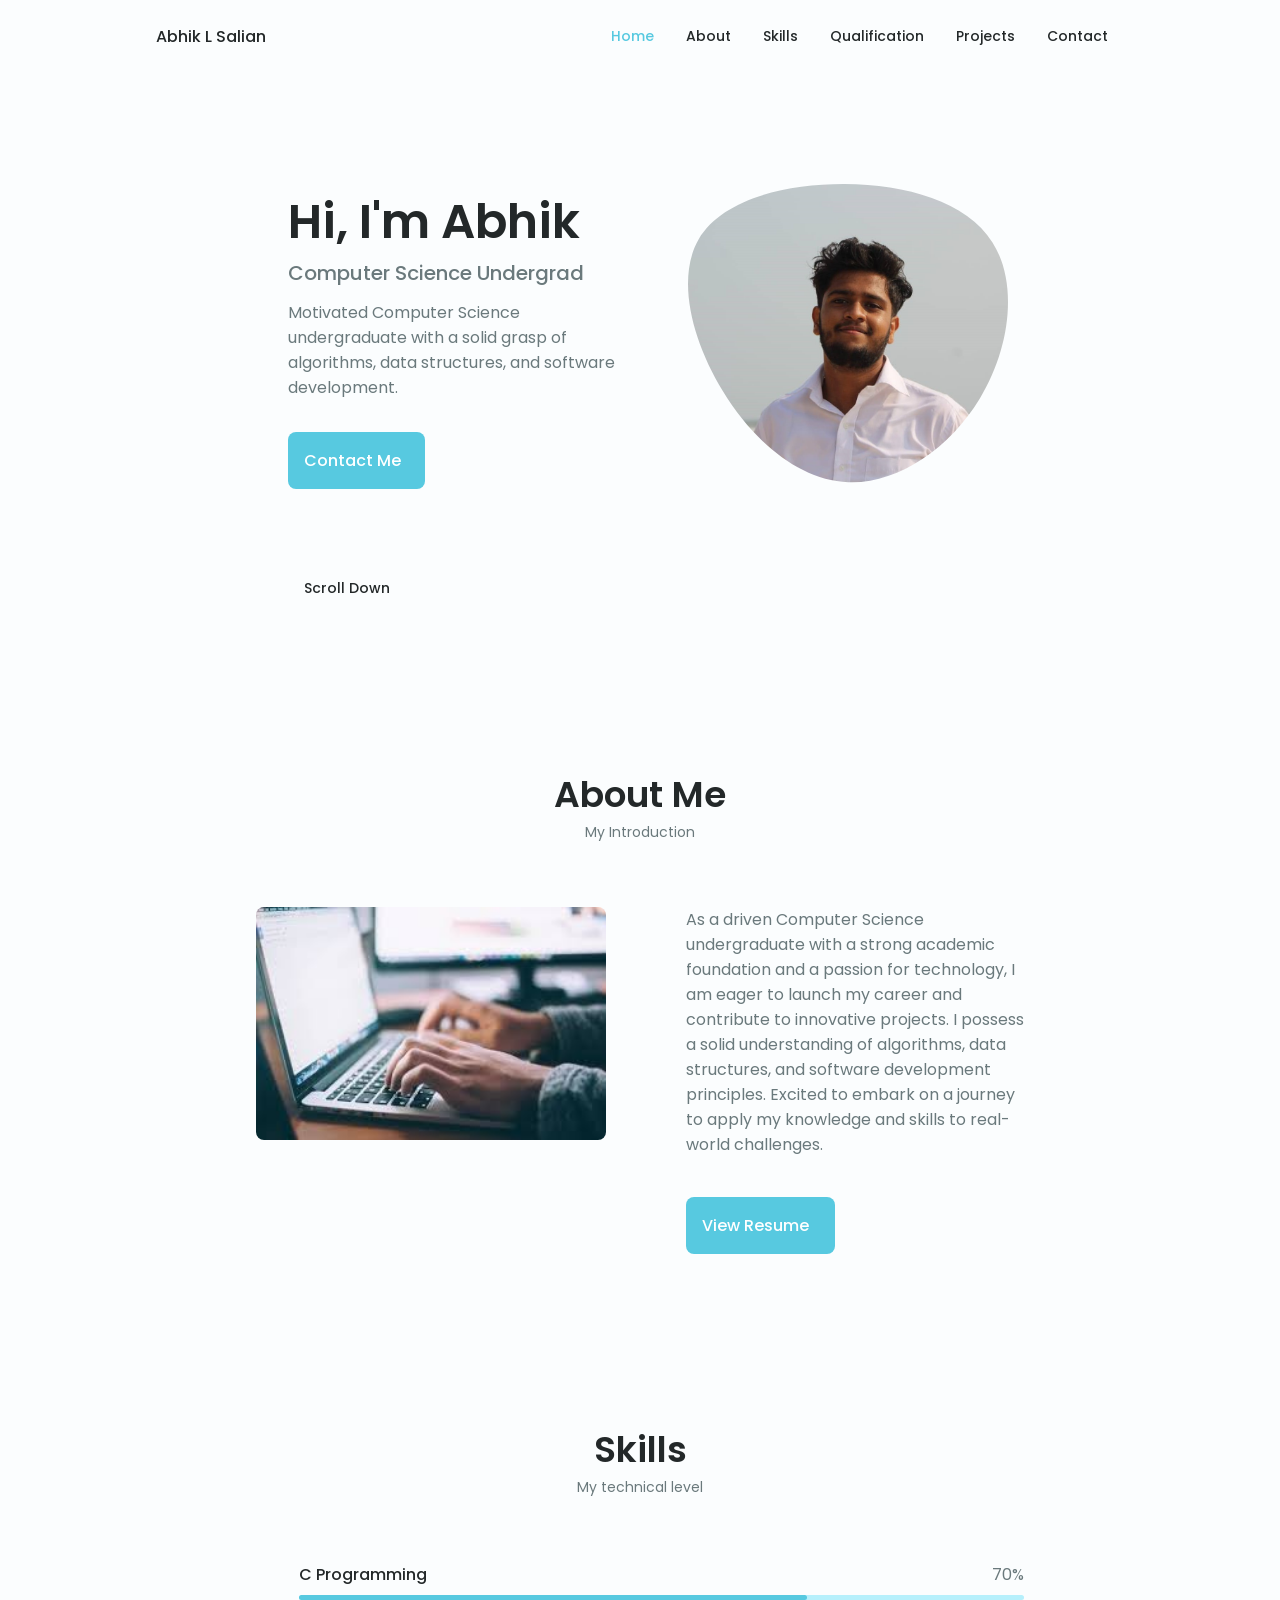
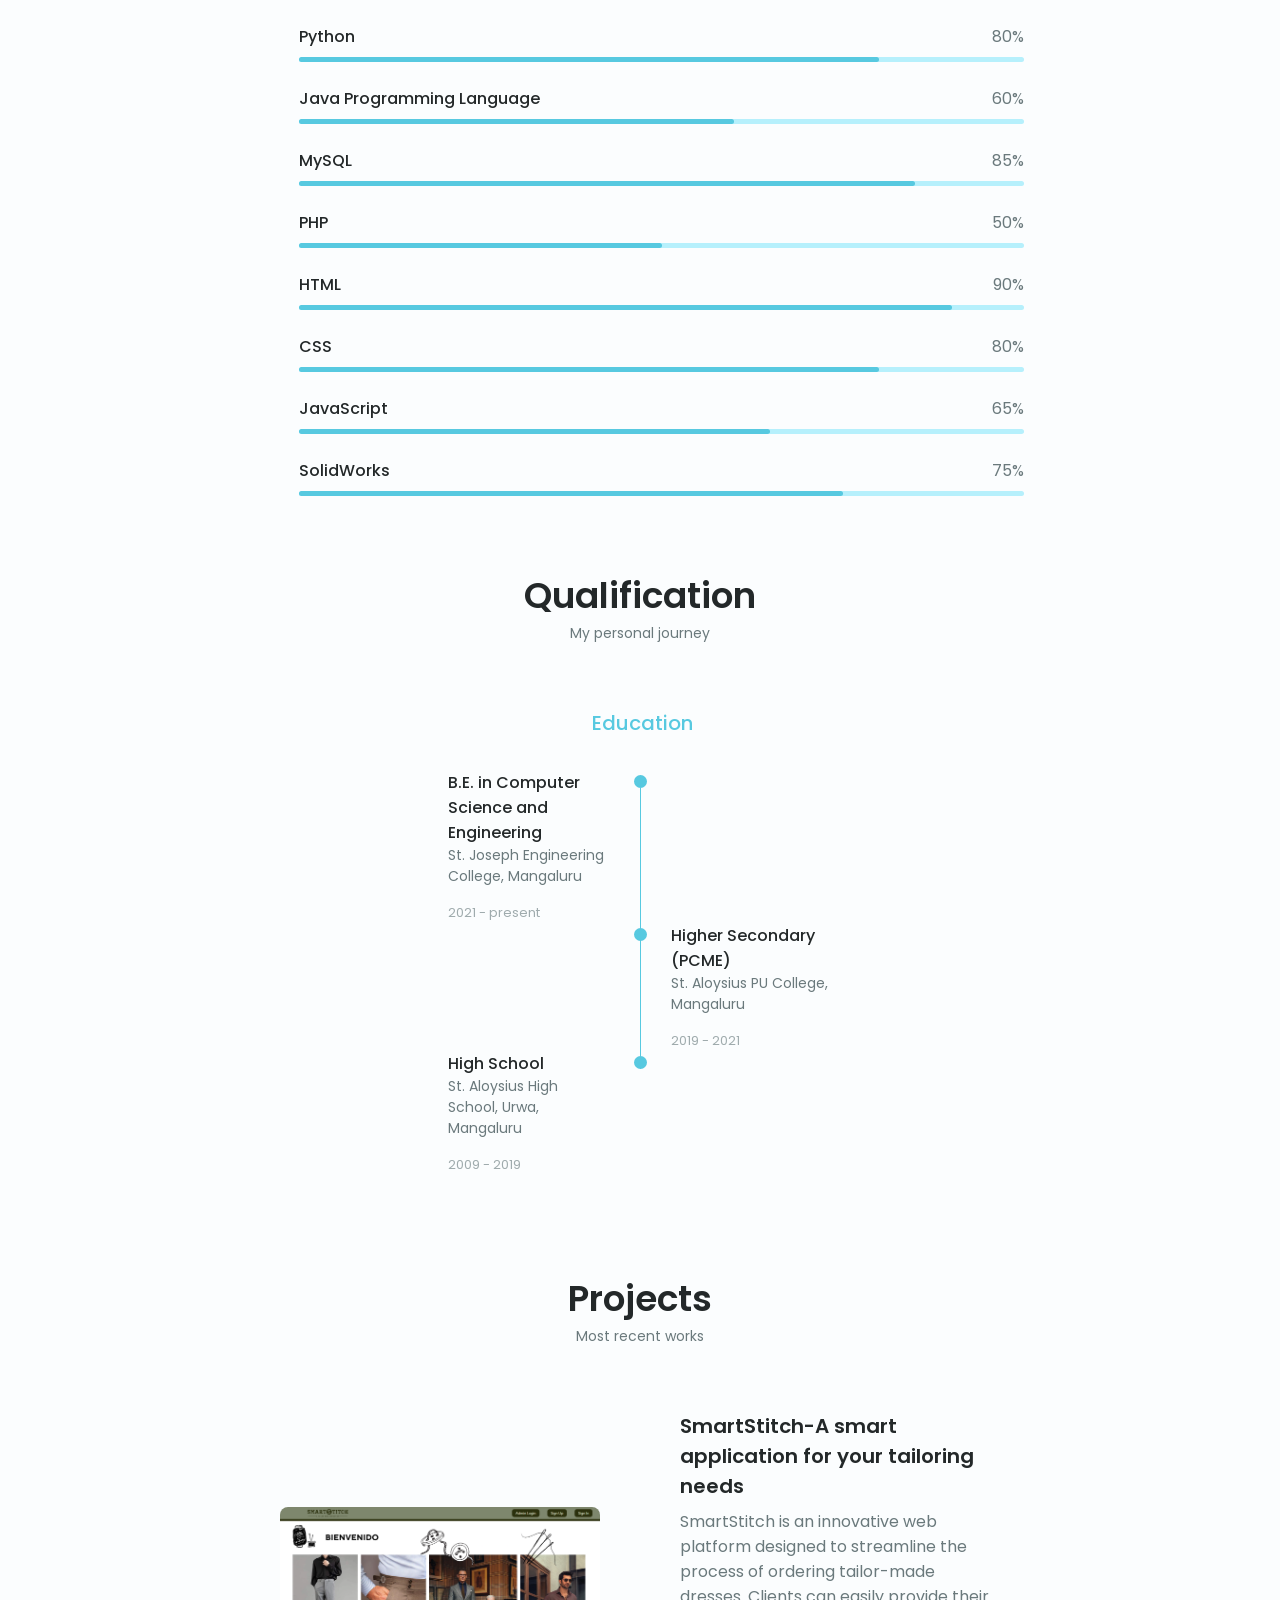
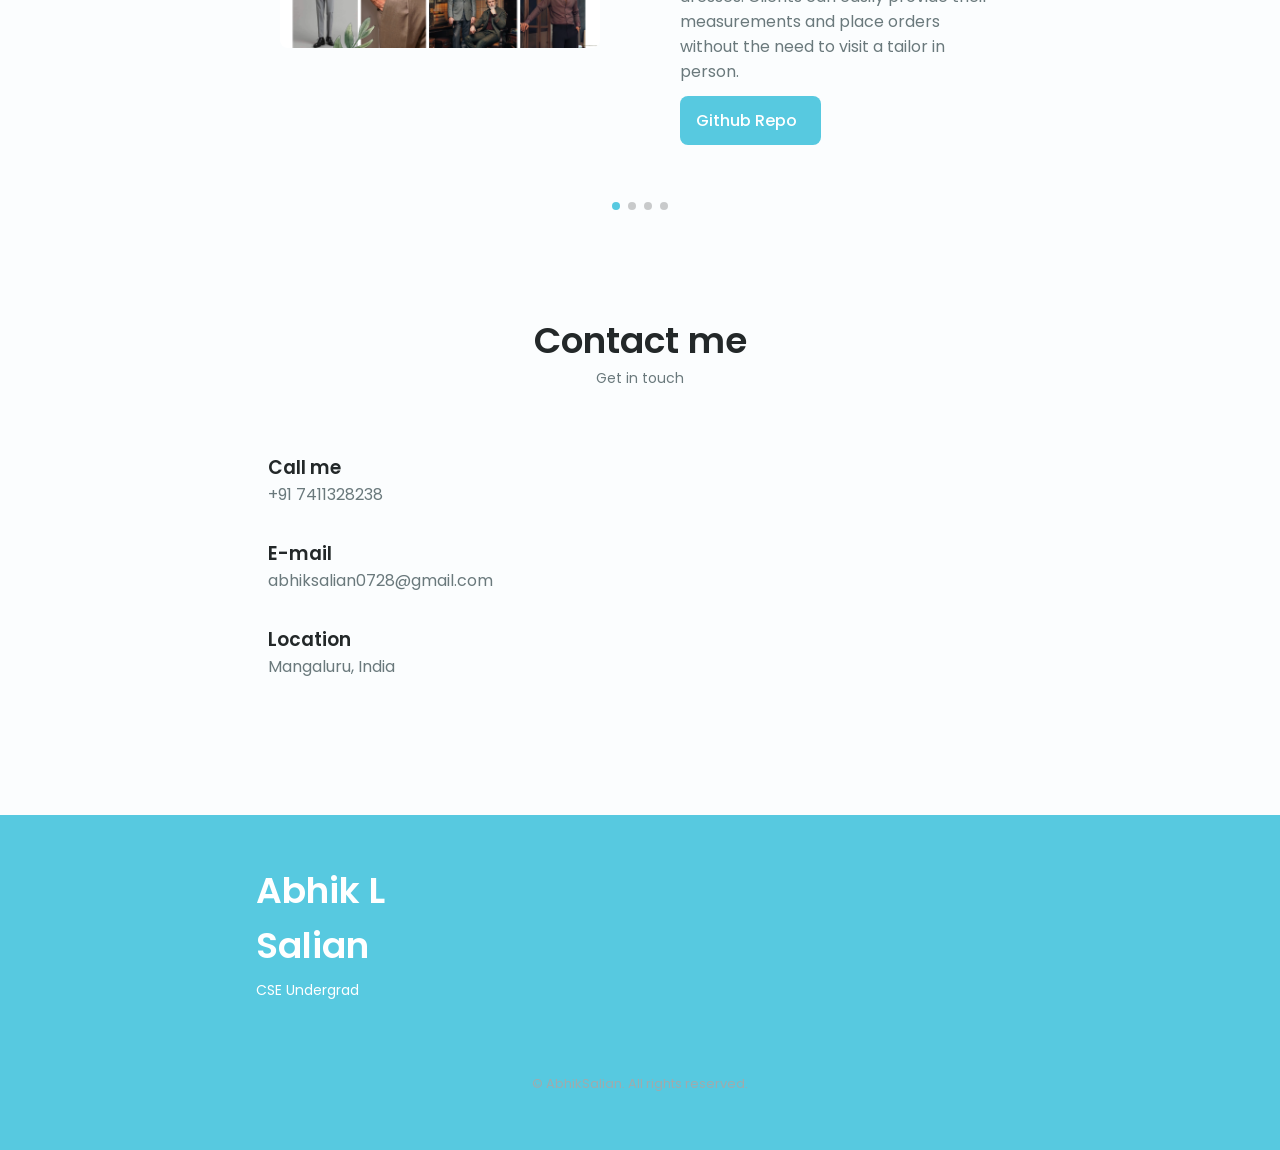
<file: index.html>
<!DOCTYPE html>
<html lang="en">

<head>
    <meta charset="UTF-8">
    <meta name="viewport" content="width=device-width, initial-scale=1.0">

    <!--==================== UNICONS ====================-->
    <link rel="stylesheet" href="https://unicons.iconscout.com/release/v4.0.0/css/line.css">

    <!--==================== SWIPER CSS ====================-->
    <link rel="stylesheet" href="./packages/css/swiper-bundle.min.css">

    <!--==================== CSS ====================-->
    <link rel="stylesheet" href="./packages/css/styles.css">

    <title>Abhik L Salian</title>
</head>

<body>
    <!--==================== HEADER ====================-->
    <header class="header" id="header">
        <nav class="nav container">
            <a href="#" class="nav__logo">Abhik L Salian</a>
            <div class="nav__menu" id="nav-menu">
                <ul class="nav__list grid">
                    <li class="nav__item">
                        <a href="#home" class="nav__link">
                            <i class="uil uil-estate nav__icon"></i>Home
                        </a>
                    </li>
                    <li class="nav__item">
                        <a href="#about" class="nav__link">
                            <i class="uil uil-user nav__icon"></i>About
                        </a>
                    </li>
                    <li class="nav__item">
                        <a href="#skills" class="nav__link">
                            <i class="uil uil-file-alt nav__icon"></i>Skills
                        </a>
                    </li>
                    <li class="nav__item">
                        <a href="#qualification" class="nav__link">
                            <i class="uil uil-briefcase-alt nav__icon"></i>Qualification
                        </a>
                    </li>
                    <li class="nav__item">
                        <a href="#portfolio" class="nav__link">
                            <i class="uil uil-scenery nav__icon"></i>Projects
                        </a>
                    </li>
                    <li class="nav__item">
                        <a href="#contact" class="nav__link">
                            <i class="uil uil-message nav__icon"></i>Contact
                        </a>
                    </li>
                </ul>
                <i class="uil uil-times nav__close" id="nav-close"></i>
            </div>
            <div class="nav__btns">
                <!-- Theme change button -->

                <i class="uil uil-moon change-theme" id="theme-button"></i>

                <div class="nav__toggle" id="nav-toggle">
                    <i class="uil uil-apps"></i>
                </div>
            </div>
        </nav>
    </header>

    <!--==================== MAIN ====================-->
    <main class="main">
        <!--==================== HOME ====================-->
        <section class="home section" id="home">
            <div class="home__container container grid">
                <div class="home__content grid">
                    <div class="home__social">
                        <a href="https://www.linkedin.com/in/abhik-salian/" target="_blank" class="home__social-icon">
                            <i class="uil uil-linkedin-alt"></i>
                        </a>

                        <a href="https://www.github.com/AbhikSalian/" target="_blank" class="home__social-icon">
                            <i class="uil uil-github-alt"></i>
                        </a>

                        <a href="https://instagram.com/abhiksalian/" target="_blank" class="home__social-icon">
                            <i class="uil uil-instagram-alt"></i>
                        </a>
                    </div>

                    <div class="home__img">
                        <svg class="home__blob" viewBox="0 0 200 187" xmlns="http://www.w3.org/2000/svg"
                            xmlns:xlink="http://www.w3.org/1999/xlink">
                            <mask id="mask0" mask-type="alpha">
                                <path d="M190.312 36.4879C206.582 62.1187 201.309 102.826 182.328 134.186C163.346 165.547 
                                    130.807 187.559 100.226 186.353C69.6454 185.297 41.0228 161.023 21.7403 129.362C2.45775 
                                    97.8511 -7.48481 59.1033 6.67581 34.5279C20.9871 10.1032 59.7028 -0.149132 97.9666 
                                    0.00163737C136.23 0.303176 174.193 10.857 190.312 36.4879Z" />
                            </mask>
                            <g mask="url(#mask0)">
                                <path d="M190.312 36.4879C206.582 62.1187 201.309 102.826 182.328 134.186C163.346 
                                    165.547 130.807 187.559 100.226 186.353C69.6454 185.297 41.0228 161.023 21.7403 
                                    129.362C2.45775 97.8511 -7.48481 59.1033 6.67581 34.5279C20.9871 10.1032 59.7028 
                                    -0.149132 97.9666 0.00163737C136.23 0.303176 174.193 10.857 190.312 36.4879Z" />
                                <image class="home__blob-img" x="" xlink:href="images/IMG-20210409-WA0075.jpg" />
                            </g>
                        </svg>
                    </div>

                    <div class="home__data">
                        <h1 class="home__title">Hi, I'm Abhik</h1>
                        <h3 class="home__subtitle">Computer Science Undergrad</h3>
                        <p class="home__description">Motivated Computer Science undergraduate with a solid grasp of
                            algorithms, data structures, and software development.
                        </p>
                        <a href="#contact" class="button button--flex home__button">
                            Contact Me<i class="uil uil-message button__icon"></i>
                        </a>
                    </div>
                </div>

                <div class="home__scroll">
                    <a href="#about" class="home__scroll-button button--flex">
                        <i class="uil uil-mouse-alt home__scroll-mouse"></i>
                        <span class="home__scroll-name">Scroll Down</span>
                        <i class="uil uil-arrow-down home__scroll-arrow"></i>
                    </a>
                </div>
            </div>
        </section>

        <!--==================== ABOUT ====================-->
        <section class="about section" id="about">
            <h2 class="section__title">About Me</h2>
            <span class="section__subtitle">My Introduction</span>

            <div class="about__container container grid">
                <img src="images/images (1).jpg" alt="" class="about__img">
                <div class="about__data">
                    <p class="about__description">
                        As a driven Computer Science undergraduate with a strong academic foundation and a passion for
                        technology, I am eager to launch my career and contribute to innovative projects. I possess a
                        solid understanding of algorithms, data structures, and software development principles. Excited
                        to embark on a journey to apply my knowledge and skills to real-world challenges.
                    </p>
                    <!-- <div class="about__info">
                            <div>
                                <span class="about__info-title">03+</span>
                                <span class="about__info-name">Years <br> experience</span>
                            </div>
                            <div>
                                <span class="about__info-title">05+</span>
                                <span class="about__info-name">Completed <br> certifications</span>
                            </div>
                            <div>
                                <span class="about__info-title">02+</span>
                                <span class="about__info-name">companies<br>worked</span>
                            </div>
                        </div> -->

                    <div class="about__buttons">
                        <a href="resume/Abhik_Salian_Resume.pdf" target="_blank" class="button button--flex">
                            View Resume<i class="uil uil-external-link-alt" style="padding-left: 10px;"></i>
                        </a>
                    </div>
                </div>
            </div>
        </section>

        <!--==================== SKILLS ====================-->
        <section class="skills section" id="skills">
            <h2 class="section__title">Skills</h2>
            <span class="section__subtitle">My technical level</span>

            <div class="skills__container container grid">
                <div>
                    <div class="skills__list grid">
                        <div class="skills__data">
                            <div class="skills__titles">
                                <h3 class="skills__name">C Programming</h3>
                                <span class="skills__number">70%</span>
                            </div>
                            <div class="skills__bar">
                                <span class="skills__percentage skills__c"></span>
                            </div>
                        </div>
                        <div class="skills__data">
                            <div class="skills__titles">
                                <h3 class="skills__name">Python</h3>
                                <span class="skills__number">80%</span>
                            </div>
                            <div class="skills__bar">
                                <span class="skills__percentage skills__python"></span>
                            </div>
                        </div>
                        <div class="skills__data">
                            <div class="skills__titles">
                                <h3 class="skills__name">Java Programming Language</h3>
                                <span class="skills__number">60%</span>
                            </div>
                            <div class="skills__bar">
                                <span class="skills__percentage skills__java"></span>
                            </div>
                        </div>
                        <div class="skills__data">
                            <div class="skills__titles">
                                <h3 class="skills__name">MySQL</h3>
                                <span class="skills__number">85%</span>
                            </div>
                            <div class="skills__bar">
                                <span class="skills__percentage skills__sql"></span>
                            </div>
                        </div>
                        <div class="skills__data">
                            <div class="skills__titles">
                                <h3 class="skills__name">PHP</h3>
                                <span class="skills__number">50%</span>
                            </div>
                            <div class="skills__bar">
                                <span class="skills__percentage skills__php"></span>
                            </div>
                        </div>
                        <div class="skills__data">
                            <div class="skills__titles">
                                <h3 class="skills__name">HTML</h3>
                                <span class="skills__number">90%</span>
                            </div>
                            <div class="skills__bar">
                                <span class="skills__percentage skills__html"></span>
                            </div>
                        </div>
                        <div class="skills__data">
                            <div class="skills__titles">
                                <h3 class="skills__name">CSS</h3>
                                <span class="skills__number">80%</span>
                            </div>
                            <div class="skills__bar">
                                <span class="skills__percentage skills__css"></span>
                            </div>
                        </div>
                        <div class="skills__data">
                            <div class="skills__titles">
                                <h3 class="skills__name">JavaScript</h3>
                                <span class="skills__number">65%</span>
                            </div>
                            <div class="skills__bar">
                                <span class="skills__percentage skills__javascript"></span>
                            </div>
                        </div>
                        <div class="skills__data">
                            <div class="skills__titles">
                                <h3 class="skills__name">SolidWorks</h3>
                                <span class="skills__number">75%</span>
                            </div>
                            <div class="skills__bar">
                                <span class="skills__percentage skills__solidworks"></span>
                            </div>
                        </div>
                    </div>
                </div>
            </div>
        </section>

        <!--==================== QUALIFICATION ====================-->
        <section class="qualification__section" id="qualification">
            <h2 class="section__title">Qualification</h2>
            <span class="section__subtitle">My personal journey</span>

            <div class="qualification__container container">
                <div class="qualification__tabs">
                    <div class="qualification__button button--flex qualification__active" data-target='#education'>
                        <i class="uil uil-graduation-cap qualification__icon"></i>
                        Education
                    </div>
                    <!-- 
                    <div class="qualification__button button--flex" data-target="#work">
                        <i class="uil uil-briefcase-alt qualification__icon"></i>
                        Work
                    </div> -->
                </div>

                <div class="qualification__sections">
                    <!--==================== QUALIFICATION CONTENT 1 ====================-->
                    <div class="qualification__content qualification__active" data-content id="education">
                        <!--==================== QUALIFICATION 1 ====================-->
                        <div class="qualification__data">
                            <div>
                                <h3 class="qualification__title">B.E. in Computer Science and Engineering</h3>
                                <span class="qualification__subtitle">St. Joseph Engineering College, Mangaluru</span>
                                <div class="qualification__calendar">
                                    <i class="uil uil-calendar-alt"></i>
                                    2021 - present
                                </div>
                            </div>

                            <div>
                                <span class="qualification__rounder"></span>
                                <span class="qualification__line"></span>
                            </div>
                        </div>

                        <!--==================== QUALIFICATION 2 ====================-->
                        <div class="qualification__data">
                            <div></div>
                            <div>
                                <span class="qualification__rounder"></span>
                                <span class="qualification__line"></span>
                            </div>

                            <div>
                                <h3 class="qualification__title">Higher Secondary (PCME)</h3>
                                <span class="qualification__subtitle">St. Aloysius PU College, Mangaluru</span>
                                <div class="qualification__calendar">
                                    <i class="uil uil-calendar-alt"></i>
                                    2019 - 2021
                                </div>
                            </div>
                        </div>

                        <!--==================== QUALIFICATION 3 ====================-->
                        <div class="qualification__data">
                            <div>
                                <h3 class="qualification__title">High School</h3>
                                <span class="qualification__subtitle">St. Aloysius High School, Urwa, Mangaluru</span>
                                <div class="qualification__calendar">
                                    <i class="uil uil-calendar-alt"></i>
                                    2009 - 2019
                                </div>
                            </div>

                            <div>
                                <span class="qualification__rounder"></span>
                                <!-- <span class="qualification__line"></span> -->
                            </div>
                        </div>

                        <!-- ==================== QUALIFICATION 4 ====================  -->
                        <!-- <div class="qualification__data">
                <div></div>
                <div>
                    <span class="qualification__rounder"></span>
                </div>

                <div>
                    <h3 class="qualification__title">Data Analyst Professional Certification</h3>
                    <span class="qualification__subtitle">Google | Coursera - Online</span>
                    <div class="qualification__calendar">
                       <i class="uil uil-calendar-alt"></i>
                       2021
                    </div>
                </div>

                
            </div>
            </div> -->

                        <!--==================== QUALIFICATION CONTENT 2 ====================-->
                        <div class="qualification__content" data-content id="work">
                            <!--==================== QUALIFICATION 1 ====================-->
                            <div class="qualification__data">
                                <div>
                                    <h3 class="qualification__title">Trainee Banking Assistant</h3>
                                    <span class="qualification__subtitle">DFCC Head Office - Colombo</span>
                                    <div class="qualification__calendar">
                                        <i class="uil uil-calendar-alt"></i>
                                        2017 - 2019
                                    </div>
                                </div>

                                <div>
                                    <span class="qualification__rounder"></span>
                                    <span class="qualification__line"></span>
                                </div>
                            </div>

                            <!--==================== QUALIFICATION 2 ====================-->
                            <div class="qualification__data">
                                <div></div>
                                <div>
                                    <span class="qualification__rounder"></span>
                                    <span class="qualification__line"></span>
                                </div>

                                <div>
                                    <h3 class="qualification__title">Banking Assistant</h3>
                                    <span class="qualification__subtitle">DFCC Head Office - Colombo</span>
                                    <div class="qualification__calendar">
                                        <i class="uil uil-calendar-alt"></i>
                                        2019 - 2020
                                    </div>
                                </div>
                            </div>

                            <!--==================== QUALIFICATION 3 ====================-->
                            <div class="qualification__data">
                                <div>
                                    <h3 class="qualification__title">Data Analyst - Digital banking</h3>
                                    <span class="qualification__subtitle">DFCC Head Office - Colombo</span>
                                    <div class="qualification__calendar">
                                        <i class="uil uil-calendar-alt"></i>
                                        2020 - Present
                                    </div>
                                </div>

                                <div>
                                    <span class="qualification__rounder"></span>
                                    <!-- <span class="qualification__line"></span> -->
                                </div>
                            </div>

                        </div>

                    </div>
                </div>
        </section>

        <!--==================== SERVICES ====================-->
        <!-- <section class="services section" id="services">
            <h2 class="section__title">Services</h2>
            <span class="section__subtitle">What I offer</span>

            <div class="services__container container grid"> -->
        <!--==================== SERVICES 1 ====================-->
        <!-- <div class="services__content">
            <div>
                <i class="uil uil-analytics skills__icon"></i>
                <h3 class="services__title">Data Analyst<br></h3>
            </div>
            <span class="button button--flex button--small button--link services__button">
                View more
                <i class="uil uil-arrow-right button__icon"></i>
            </span>

            <div class="services__modal">
                <div class="services__modal-content">
                    <h4 class="services__modal-title">Data Analyst <br></h4>
                    <i class="uil uil-times services__modal-close"></i>

                    <ul class="services__modal-services grid">
                        <li class="services__modal-service">
                            <i class="uil uil-check-circle services__modal-icon"></i>
                            <p>I analize data systems.</p>
                        </li>

                        <li class="services__modal-service">
                            <i class="uil uil-check-circle services__modal-icon"></i>
                            <p>Automating information retrieval.</p>
                        </li>

                        <li class="services__modal-service">
                            <i class="uil uil-check-circle services__modal-icon"></i>
                            <p>Systematically applying statistical and logical techniques.</p>
                        </li>

                        <li class="services__modal-service">
                            <i class="uil uil-check-circle services__modal-icon"></i>
                            <p>Visualizing graphs, charts and preparing reports and dashboards.</p>
                        </li>
                    </ul>
                </div>
            </div>
        </div>   -->

        <!--==================== SERVICES 2 ====================-->
        <!-- <div class="services__content">
            <div>
                <i class="uil uil-money-bill skills__icon"></i>
                <h3 class="services__title">Banker<br> </h3>
            </div>
            <span class="button button--flex button--small button--link services__button">
                View more
                <i class="uil uil-arrow-right button__icon"></i>
            </span>

            <div class="services__modal">
                <div class="services__modal-content">
                    <h4 class="services__modal-title">Banker<br></h4>
                    <i class="uil uil-times services__modal-close"></i>

                    <ul class="services__modal-services grid">
                        <li class="services__modal-service">
                            <i class="uil uil-check-circle services__modal-icon"></i>
                            <p>Assiting both personal and commercial clients with financial questions and needs.</p>
                        </li>

                        <li class="services__modal-service">
                            <i class="uil uil-check-circle services__modal-icon"></i>
                            <p>Maintain customer acoounts and help resolve disputes.</p>
                        </li>

                        <li class="services__modal-service">
                            <i class="uil uil-check-circle services__modal-icon"></i>
                            <p>Refer customers to loan officers or other financial specialist.</p>
                        </li>

                        <li class="services__modal-service">
                            <i class="uil uil-check-circle services__modal-icon"></i>
                            <p>Systematically applying statistical and logical techniques.</p>
                        </li>
                    </ul>
                </div>
            </div>
        </div>   -->

        <!--==================== SERVICES 3 ====================-->
        <!-- <div class="services__content">
            <div>
                <i class="uil uil-arrow services__icon"></i>
                <h3 class="services__title">Web Developer<br></h3>
            </div>
            <span class="button button--flex button--small button--link services__button">
                View more
                <i class="uil uil-arrow-right button__icon"></i>
            </span>

            <div class="services__modal">
                <div class="services__modal-content">
                    <h4 class="services__modal-title">Web  Developer<br></h4>
                    <i class="uil uil-times services__modal-close"></i>

                    <ul class="services__modal-services grid">
                        <li class="services__modal-service">
                            <i class="uil uil-check-circle services__modal-icon"></i>
                            <p>I develop the user interface.</p>
                        </li>

                        <li class="services__modal-service">
                            <i class="uil uil-check-circle services__modal-icon"></i>
                            <p>Webpage development.</p>
                        </li>

                        <li class="services__modal-service">
                            <i class="uil uil-check-circle services__modal-icon"></i>
                            <p>I create Ux element interactions.</p>
                        </li>

                        <li class="services__modal-service">
                            <i class="uil uil-check-circle services__modal-icon"></i>
                            <p>Well trained in WordPress.</p>
                        </li>
                    </ul>
                </div>
            </div>
        </div> 
  
       
        </div>
        </section> -->
        <!--==================== PORTFOLIO ====================-->
        <section class="portfolio section" id="portfolio">

            <h2 class="section__title">Projects</h2>
            <span class="section__subtitle">Most recent works</span>

            <div class="portfolio__container container swiper-container">
                <div class="swiper-wrapper">
                    <!--==================== PORTFOLIO 1 ====================-->

                    <div class="portfolio__content grid swiper-slide">
                        <img src="images/Screenshot 2024-05-30 021909.png" alt="" class="portfolio__img">

                        <div class="portfolio_">
                            <h3 class="portfolio__title">SmartStitch-A smart application for your tailoring needs</h3>
                            <p class="portfolio__description">SmartStitch is an innovative web platform designed to
                                streamline
                                the process of ordering tailor-made dresses. Clients can easily provide their
                                measurements and
                                place orders without the need to visit a tailor in person.</p>
                            <a href="https://github.com/AbhikSalian/tailor-database" class="button button--flex button--small portfolio__button">
                                Github Repo
                                <i class="uil uil-arrow-right button__icon"></i>
                            </a>
                        </div>
                    </div>

                    <!--==================== PORTFOLIO 2 ====================-->

                    <div class="portfolio__content grid swiper-slide">
                        <img src="images/smart-parking.jpeg" alt="" class="portfolio__img">
                        <div class="portfolio_">
                            <h3 class="portfolio__title">WiFi based Intelligent Parking Space</h3>
                            <p class="portfolio__description">Implemented using ESP8266 WiFi Module and Blynk IoT, which
                                manages the empty parking slots in enclosed parking spaces by directing the incoming cars
                                 to those slots.</p>
                            <a href="https://github.com/AbhikSalian/smart-parking-system" class="button button--flex button--small portfolio__button">
                                Github Repo
                                <i class="uil uil-arrow-right button__icon"></i>
                            </a>
                        </div>
                    </div>

                    <!--==================== PORTFOLIO 3 ====================-->

                    <div class="portfolio__content grid swiper-slide">
                        <img src="images/0618RTM_GPS-system-schematic_NDS.jpg" alt="" class="portfolio__img">

                        <div class="portfolio_">
                            <h3 class="portfolio__title">Animal Tracking Device</h3>
                            <p class="portfolio__description">Developed using Arduino, GPS and SIM800L
                                 GSM module. Once attached to the
                                animal’s body, it sends real-time location of the animal to the owner’s phone at regular intervals.</p>
                            <a href="https://github.com/AbhikSalian/animal-tracking-system" class="button button--flex button--small portfolio__button">
                                Github Repo
                                <i class="uil uil-arrow-right button__icon"></i>
                            </a>
                        </div>
                    </div>

                    <!--==================== PORTFOLIO 4 ====================-->

                    <div class="portfolio__content grid swiper-slide">
                        <img src="images/Screenshot 2023-09-20 122241.png" alt="" class="portfolio__img">

                        <div class="portfolio_">
                            <h3 class="portfolio__title">Impact test on RC Aircraft using Ansys</h3>
                            <p class="portfolio__description">Wrote a paper on impact test on a radio-controlled 
                                aircraft during various landing scenarios simulated using Ansys software</p>
                            <a href="https://github.com/AbhikSalian/impact-test-on-rc-aircraft" class="button button--flex button--small portfolio__button">
                                Github Repo
                                <i class="uil uil-arrow-right button__icon"></i>
                            </a>
                        </div>
                    </div>
                </div>

                <!-- add arrows-->
                <div class="swiper-button-next">
                    <i class="uil uil-angle-right-b swiper-portfolio-icon"></i>
                </div>

                <div class="swiper-button-prev">
                    <i class="uil uil-angle-left-b swiper-portfolio-icon"></i>
                </div>

                <!-- Add Pagination -->
                <div class="swiper-pagination"></div>


            </div>

        </section>

        <!--==================== PROJECT IN MIND ====================-->
        <!-- <section class="project section">

            <div class="project__bg">
                <div class="project__container container grid">
                    <div class="project__data">
                        <h2 class="project__title">You have a new project?</h2>
                        <p class="project__description">Contact me now and get discounts on your Web development projects.</p>
                        <a href="#contact" class="button button--flex button--white">Contact me
                            <i class="uil uil-message project__icon button__icon"></i>
                        </a>
                       
                    </div> -->
        <!-- <img src="assets/img/project.png" alt="" class="project__img"> -->
        <!-- </div>
            </div> -->

        <!-- </section> -->

        <!--==================== TESTIMONIAL ====================-->
        <!-- <section class="testimonial section">

            <h2 class="section__title">Testimonials</h2>
            <span class="section__subtitle">My client saying</span>

            <div class="testimonial__container container swiper-container">
                <div class="swiper-wrapper"> -->
        <!--==================== TESTIMONIAL 1 ====================-->
        <!-- <div class="testimonial__content swiper-slide">
                        <div class="testimonial__data">
                            <div class="testimonial__header">
                                <img src="./packages/images/arun.PNG" alt="" class="testimonial__img">
                                
                                <div>
                                    <h3 class="testimonial__name">Arun Prashanth</h3>
                                    <span class="testimonial__client">Client</span>
                                </div>
                            </div>
                            <div>
                                <i class="uil uil-star testimonial__icon-star"></i>
                                <i class="uil uil-star testimonial__icon-star"></i>
                                <i class="uil uil-star testimonial__icon-star"></i>
                                <i class="uil uil-star testimonial__icon-star"></i>
                                <i class="uil uil-star testimonial__icon-star"></i>
                            </div>
                        </div>

                        <p class="testimonial__description">I get a good impression, I carry out my project with all the 
                            possible quality and attention and support 24 hours a day.
                        </p>
                    </div> -->
        <!--==================== TESTIMONIAL 2 ====================-->
        <!-- <div class="testimonial__content swiper-slide">
                        <div class="testimonial__data">
                            <div class="testimonial__header">
                                <img src="./packages/images/yuga.PNG" alt="" class="testimonial__img">
                                
                                <div>
                                    <h3 class="testimonial__name">Yugadarshan</h3>
                                    <span class="testimonial__client">Client</span>
                                </div>
                            </div>
                            <div>
                                <i class="uil uil-star testimonial__icon-star"></i>
                                <i class="uil uil-star testimonial__icon-star"></i>
                                <i class="uil uil-star testimonial__icon-star"></i>
                                <i class="uil uil-star testimonial__icon-star"></i>
                                <i class="uil uil-star testimonial__icon-star"></i>
                            </div>
                        </div>

                        <p class="testimonial__description">I get a good impression, I carry out my project with all the 
                            possible quality and attention and support 24 hours a day.
                        </p>
                    </div> -->
        <!--==================== TESTIMONIAL 3 ====================-->
        <!-- <div class="testimonial__content swiper-slide">
                        <div class="testimonial__data">
                            <div class="testimonial__header">
                                <img src="./packages/images/shenan.PNG" alt="" class="testimonial__img">
                                
                                <div>
                                    <h3 class="testimonial__name">Shenan Sachinthan</h3>
                                    <span class="testimonial__client">Client</span>
                                </div>
                            </div>
                            <div>
                                <i class="uil uil-star testimonial__icon-star"></i>
                                <i class="uil uil-star testimonial__icon-star"></i>
                                <i class="uil uil-star testimonial__icon-star"></i>
                                <i class="uil uil-star testimonial__icon-star"></i>
                                <i class="uil uil-star testimonial__icon-star"></i>
                            </div>
                        </div>

                        <p class="testimonial__description">I get a good impression, I carry out my project with all the 
                            possible quality and attention and support 24 hours a day.</p>
                    </div>      
                </div> -->

        <!--Add pagination-->
        <!-- <div class="swiper-pagination swiper-pagination-testimonial"></div> -->
        <!-- </div> -->
        <!-- </section> -->

        <!--==================== CONTACT ME ====================-->
        <section class="contact section" id="contact">
            <h2 class="section__title">Contact me</h2>
            <span class="section__subtitle">Get in touch</span>

            <div class="contact__container container grid">
                <div>
                    <div class="contact__information">
                        <i class="uil uil-phone-alt contact__icon"></i>

                        <div>
                            <h3 class="contact__title">Call me</h3>
                            <span class="contatc__subtitle">+91 7411328238</span>
                        </div>
                    </div>

                    <div class="contact__information">
                        <i class="uil uil-envelope contact__icon"></i>

                        <div>
                            <h3 class="contact__title">E-mail</h3>
                            <span class="contatc__subtitle">abhiksalian0728@gmail.com</span>
                        </div>
                    </div>

                    <div class="contact__information">
                        <i class="uil uil-map-marker contact__icon"></i>

                        <div>
                            <h3 class="contact__title">Location</h3>
                            <span class="contatc__subtitle">Mangaluru, India</span>
                        </div>
                    </div>
                </div>

                <!-- <form action="" class="contact__form grid">
                    <div class="contact__inputs grid">
                        <div class="contact__content">
                            <label for="" class="contact__label">Name</label>
                            <input type="text" class="contact__input">
                        </div>

                        <div class="contact__content">
                            <label for="" class="contact__label">E-mail</label>
                            <input type="email" class="contact__input">
                        </div>
                    </div>

                    <div class="contact__content">
                        <label for="" class="contact__label">Subject</label>
                        <input type="text" class="contact__input">
                    </div>

                    <div class="contact__content">
                        <label for="" class="contact__label">Description</label>
                        <textarea name="" id="" cols="0" rows="7" class="contact__input"></textarea>
                    </div>

                    <div>
                        <a href="#" class="button button--flex">
                            Send message
                            <i class="uil uil-message button__icon"></i>
                        </a>
                    </div>
                </form> -->
            </div>

        </section>
    </main>

    <!--==================== FOOTER ====================-->
    <footer class="footer">

        <div class="footer__bg">
            <div class="footer__container container grid">
                <div>
                    <h1 class="footer__title">Abhik L Salian</h1>
                    <span class="footer__subtitle">CSE Undergrad</span>
                </div>

                <!-- <ul class="footer__links">
                    <li>
                        <a href="#services" class="footer__link">Services</a>
                    </li>
                    <li>
                        <a href="#portfolio" class="footer__link">Portfolio</a>
                    </li>
                    <li>
                        <a href="#contact" class="footer__link">Contact</a>
                    </li>
                </ul> -->

                <div class="footer__socials">
                    <a href="https://www.linkedin.com/in/abhik-salian" target="_blank" class="footer__social">
                        <i class="uil uil-linkedin"></i>
                    </a>
                    <a href="https://github.com/AbhikSalian" target="_blank" class="footer__social">
                        <i class="uil uil-github-alt"></i>
                    </a>
                    <a href="https://www.instagram.com/abhiksalian/" target="_blank" class="footer__social">
                        <i class="uil uil-instagram"></i>
                    </a>
                    
                </div>
            </div>
            <p class="footer__copy">&#169; AbhikSalian. All rights reserved.</p>
        </div>
    </footer>

    <!--==================== SCROLL TOP ====================-->
    <a href="#" class="scrollup" id="scroll-up">
        <i class="uil uil-arrow-up scrollup__icon"></i>
    </a>


    <!--==================== SWIPER JS ====================-->
    <script src="./packages/js/swiper-bundle.min.js"></script>

    <!--==================== MAIN JS ====================-->
    <script src="./packages/js/main.js"></script>
</body>

</html>
</file>
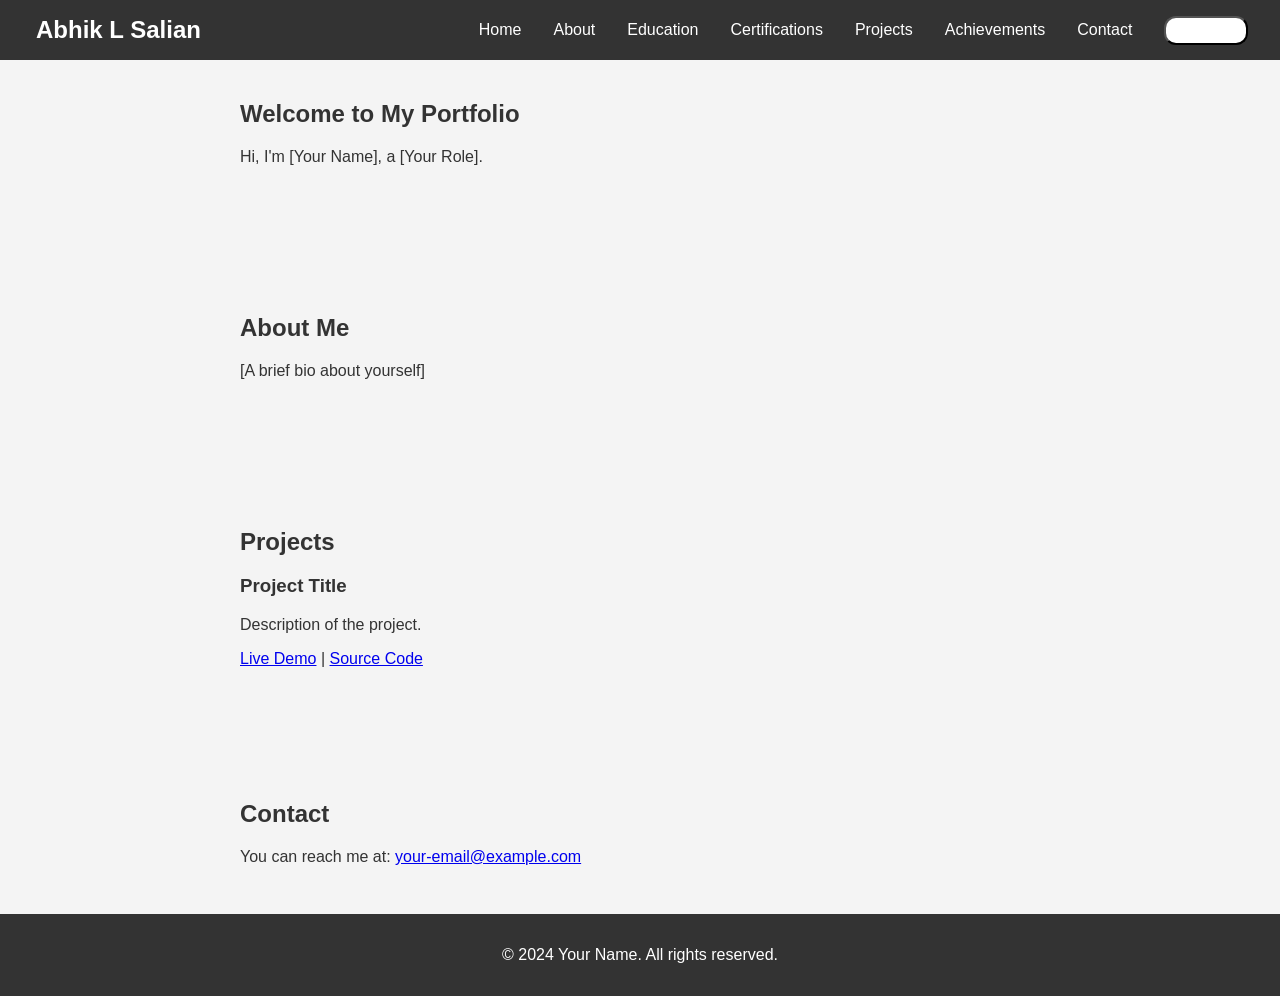
<file: temp/index.html>
<!DOCTYPE html>
<html lang="en">

<head>
    <meta charset="UTF-8">
    <meta name="viewport" content="width=device-width, initial-scale=1.0">
    <title>Your Name - Portfolio</title>
    <link rel="stylesheet" href="css/styles.css">
</head>

<body>
    <header>
        <div class="logo">
            <a href="#home">
                <h2>Abhik L Salian</h2>
            </a>
        </div>
        <nav>
            <ul>
                <li><a href="#home">Home</a></li>
                <li><a href="#about">About</a></li>
                <li><a href="#education">Education</a></li>
                <li><a href="#certifications">Certifications</a></li>
                <li><a href="#projects">Projects</a></li>
                <li><a href="#projects">Achievements</a></li>
                <li><a href="#contact">Contact</a></li>
                <li><button class="navbutton"><a href="#about">Resume</a></button></li>
            </ul>
        </nav>
    </header>
    <section id="home">
        <h1>Welcome to My Portfolio</h1>
        <p>Hi, I'm [Your Name], a [Your Role].</p>
    </section>
    <section id="about">
        <h2>About Me</h2>
        <p>[A brief bio about yourself]</p>
    </section>
    <section id="projects">
        <h2>Projects</h2>
        <div class="project">
            <h3>Project Title</h3>
            <p>Description of the project.</p>
            <a href="link-to-demo">Live Demo</a> |
            <a href="link-to-repo">Source Code</a>
        </div>
    </section>
    <section id="contact">
        <h2>Contact</h2>
        <p>You can reach me at: <a href="mailto:your-email@example.com">your-email@example.com</a></p>
    </section>
    <footer>
        <p>&copy; 2024 Your Name. All rights reserved.</p>
    </footer>
    <script src="js/script.js"></script>
</body>

</html>
</file>
<file: packages/css/styles.css>
/* ==================== GOOGLE FONTS ====================*/
@import url("https://fonts.googleapis.com/css2?family=Poppins:wght@400;500;600&display=swap");

/*==================== VARIABLES CSS ====================*/
:root {
  --header-height: 3rem;

  /*========== Colors ==========*/
  /* Change favorite color */
  --hue-color: 190; /*Purple 250 - Green 142 - Blue 230 - Pink 340*/

  /* HSL color mode */
  --first-color: hsl(var(--hue-color), 69%, 61%);
  --first-color-second: hsl(var(--hue-color), 69%, 61%);
  --first-color-alt: hsl(var(--hue-color), 57%, 53%);
  --first-color-lighter: hsl(var(--hue-color), 92%, 85%);
  --title-color: hsl(var(--hue-color), 8%, 15%);
  --text-color: hsl(var(--hue-color), 8%, 45%);
  --text-color-light: hsl(var(--hue-color), 8%, 65%);
  --input-color: hsl(var(--hue-color), 70%, 96%);
  --body-color: hsl(var(--hue-color), 60%, 99%);
  --container-color: #fff;
  --scroll-bar-color: hsl(var(--hue-color), 12%, 90%);
  --scroll-thumb-color: hsl(var(--hue-color), 12%, 80%);

  /*========== Font and typography ==========*/
  --body-font: "Poppins", sans-serif;

  /* .5rem = 8px, 1rem = 16px, 1.5rem = 24px ... */
  --big-font-size: 2rem;
  --h1-font-size: 1.5rem;
  --h2-font-size: 1.25rem;
  --h3-font-size: 1.125rem;
  --normal-font-size: 0.938rem;
  --small-font-size: 0.813rem;
  --smaller-font-size: 0.75rem;

  /*========== Font weight ==========*/
  --font-medium: 500;
  --font-semi-bold: 600;

  /*========== Margenes Bottom ==========*/
  /* .25rem = 4px, .5rem = 8px, .75rem = 12px ... */
  --mb-0-25: 0.25rem;
  --mb-0-5: 0.5rem;
  --mb-0-75: 0.75rem;
  --mb-1: 1rem;
  --mb-1-5: 1.5rem;
  --mb-2: 2rem;
  --mb-2-5: 2.5rem;
  --mb-3: 3rem;

  /*========== z index ==========*/
  --z-tooltip: 10;
  --z-fixed: 100;
  --z-modal: 1000;
}

/* Font size for large devices */
@media screen and (min-width: 968px) {
  :root {
    --big-font-size: 3rem;
    --h1-font-size: 2.25rem;
    --h2-font-size: 1.5rem;
    --h3-font-size: 1.25rem;
    --normal-font-size: 1rem;
    --small-font-size: 0.875rem;
    --smaller-font-size: 0.813rem;
  }
}

/*========== Variables Dark theme ==========*/
body.dark-theme {
  /* HSL color mode */
  --first-color-second: hsl(var(--hue-color), 30%, 8%);
  --title-color: hsl(var(--hue-color), 8%, 95%);
  --text-color: hsl(var(--hue-color), 8%, 45%);
  --text-color-light: hsl(var(--hue-color), 8%, 75%);
  --input-color: hsl(var(--hue-color), 29%, 16%);
  --body-color: hsl(var(--hue-color), 28%, 12%);
  --container-color: hsl(var(--hue-color), 29%, 16%);
  --scroll-bar-color: hsl(var(--hue-color), 12%, 48%);
  --scroll-thumb-color: hsl(var(--hue-color), 12%, 36%);
}

/*========== Button Dark/Light ==========*/
.nav__btns {
  display: flex;
  align-items: center;
}

.change-theme {
  font-size: 1.25rem;
  color: var(--title-color);
  margin-right: var(--mb-1);
  cursor: pointer;
}

.change-theme:hover {
  color: var(--first-color);
}

/*==================== BASE ====================*/

* {
  box-sizing: border-box;
  padding: 0;
  margin: 0;
}

html {
  scroll-behavior: smooth;
}

body {
  margin: 0 0 var(--header-height) 0;
  font-family: var(--body-font);
  font-size: var(--normal-font-size);
  background-color: var(--body-color);
  color: var(--text-color);
}

h1,
h2,
h3,
h4 {
  color: var(--title-color);
  font-weight: var(--font-semi-bold);
}

ul {
  list-style: none;
}

a {
  text-decoration: none;
}

img {
  width: 100%;
  height: auto;
}

/*==================== REUSABLE CSS CLASSES ====================*/
.section {
  padding: 2rem 0 4rem;
  margin-bottom: 40px;
}

.section__title {
  font-size: var(--h1-font-size);
}

.section__subtitle {
  display: block;
  font-size: var(--small-font-size);
  margin-bottom: var(--mb-2);
}

.section__title,
.section__subtitle {
  text-align: center;
}

/*==================== LAYOUT ====================*/

.container {
  max-width: 768px;
  margin-left: var(--mb-1-5);
  margin-right: var(--mb-1-5);
}

.grid {
  display: grid;
  gap: 1.5rem;
}

.header {
  width: 100%;
  position: fixed;
  bottom: 0;
  left: 0;
  z-index: var(--z-fixed);
  background-color: var(--body-color);
}

/*==================== NAV ====================*/
.nav {
  max-width: 968px;
  height: var(--header-height);
  display: flex;
  justify-content: space-between;
  align-items: center;
}

.nav__logo,
.nav__toggle {
  color: var(--title-color);
  font-weight: var(--font-medium);
}

.nav__logo:hover {
  color: var(--first-color);
}

.nav__toggle {
  font-size: 1.1rem;
  cursor: pointer;
}

.nav__toggle:hover {
  color: var(--first-color);
}

@media screen and (max-width: 767px) {
  .nav__menu {
    position: fixed;
    bottom: -100%;
    left: 0;
    width: 100%;
    background-color: var(--body-color);
    padding: 2rem 1.5rem 4rem;
    box-shadow: 0 -1px 4px rgba(0, 0, 0, 0.15);
    border-radius: 1.5rem 1.5rem 0 0;
    transition: 0.3s;
  }
}

.nav__list {
  grid-template-columns: repeat(3, 1fr);
  gap: 2rem;
}
.nav__link {
  display: flex;
  flex-direction: column;
  align-items: center;
  font-size: var(--small-font-size);
  color: var(--title-color);
  font-weight: var(--font-medium);
}

.nav__link:hover {
  color: var(--first-color);
}

.nav__icon {
  font-size: 1.2rem;
}

.nav__close {
  position: absolute;
  right: 1.3rem;
  bottom: 0.5rem;
  font-size: 1.5rem;
  cursor: pointer;
  color: var(--first-color);
}

.nav__close:hover {
  color: var(--first-color-alt);
}

/* show menu */
.show-menu {
  bottom: 0;
}

/* Active link */
.active-link {
  color: var(--first-color);
}

/* Change background header */
.scroll-header {
  box-shadow: 0 -1px 4px rgba(0, 0, 0, 0.15);
}

/*==================== HOME ====================*/

.home__container {
  gap: 1rem;
}

.home__content {
  grid-template-columns: 0.5fr 3fr;
  padding-top: 3.5rem;
  align-items: center;
}

.home__social {
  display: grid;
  grid-template-columns: max-content;
  row-gap: 1rem;
}

.home__social-icon {
  font-size: 1.25rem;
  color: var(--first-color);
}

.home__social-icon:hover {
  color: var(--first-color-alt);
}

.home__blob {
  width: 200px;
  fill: var(--first-color);
}

.home__blob-img {
  width: 220px;
}

.home__data {
  grid-column: 1/3;
}

.home__title {
  font-size: var(--big-font-size);
}

.home__subtitle {
  font-size: var(--h3-font-size);
  color: var(--text-color);
  font-weight: var(--font-medium);
  margin-bottom: var(--mb-0-75);
}

.home__description {
  margin-bottom: var(--mb-2);
}

.home__scroll {
  display: none;
}

.home__scroll-button {
  color: var(--first-color);
  transition: 0.3s;
}

.home__scroll-button:hover {
  transform: translateY(0.25rem);
}

.home__scroll-mouse {
  font-size: 2rem;
}

.home__scroll-name {
  font-size: var(--small-font-size);
  color: var(--title-color);
  font-weight: var(--font-medium);
  margin-right: var(--mb-0-25);
}

.home__scroll-arrow {
  font-size: 1.25rem;
}
/*==================== BUTTONS ====================*/

.button {
  display: inline-block;
  background-color: var(--first-color);
  color: #ffff;
  padding: 1rem;
  border-radius: 0.5rem;
  font-weight: var(--font-medium);
}

.button:hover {
  background-color: var(--first-color-alt);
}

.button__icon {
  font-size: 1.2rem;
  margin-left: var(--mb-0-5);
  transition: 0.3s;
}

.button--white {
  background-color: #fff;
  color: var(--first-color);
}

.button--white:hover {
  background-color: #fff;
}

.button--flex {
  display: inline-flex;
  align-items: center;
  transition: 0.3s;
}

.button--small {
  padding: 0.75rem 1rem;
}

.button--link {
  padding: 0;
  background-color: transparent;
  color: var(--first-color);
}

.button--link:hover {
  background-color: transparent;
  color: var(--first-color-alt);
}

/*==================== ABOUT ====================*/
.about__img {
  width: 200px;
  border-radius: 0.5rem;
  justify-self: center;
  align-items: center;
}

.about__description {
  text-align: center;
  margin-bottom: var(--mb-2-5);
}

.about__info {
  display: flex;
  justify-content: space-evenly;
  margin-bottom: var(--mb-2-5);
}

.about__info-title {
  font-size: var(--h2-font-size);
  font-weight: var(--font-semi-bold);
  color: var(--title-color);
}

.about__info-name {
  font-size: var(--smaller-font-size);
}

.about__info-title,
.about__info-name {
  display: block;
  text-align: center;
}

.about__buttons {
  display: flex;
  justify-content: center;
}

/*==================== SKILLS ====================*/

.skills__container {
  row-gap: 0;
}

.skills__header {
  display: flex;
  align-items: center;
  margin-bottom: var(--mb-2-5);
  cursor: pointer;
}

.skills__icon,
.skills__arrow {
  font-size: 2rem;
  color: var(--first-color);
}

.skills__icon {
  margin-right: var(--mb-0-75);
}

.skills__title {
  font-size: var(--h3-font-size);
}

.skills__subtitle {
  font-size: var(--small-font-size);
  color: var(--text-color-light);
}

.skills__arrow {
  margin-left: auto;
  transition: 0.4s;
}

.skills__list {
  row-gap: 1.5rem;
  padding-left: 2.7rem;
}

.skills__titles {
  display: flex;
  justify-content: space-between;
  margin-bottom: var(--mb-0-5);
}

.skills__name {
  font-size: var(--normal-font-size);
  font-weight: var(--font-medium);
}

.skills__bar,
.skills__percentage {
  height: 5px;
  border-radius: 0.25rem;
}

.skills__bar {
  background-color: var(--first-color-lighter);
}

.skills__percentage {
  display: block;
  background-color: var(--first-color);
}

.skills__html {
  width: 90%;
}

.skills__css {
  width: 80%;
}

.skills__js {
  width: 60%;
}

.skills__c {
  width: 70%;
}

.skills__python {
  width: 80%;
}

.skills__java {
  width: 60%;
}

.skills__sql {
  width: 85%;
}

.skills__php {
  width: 50%;
}

.skills__html {
  width: 90%;
}

.skills__css {
  width: 80%;
}

.skills__solidworks {
  width: 75%;
}

.skills__javascript {
  width: 65%;
}

.skills__close .skills__list {
  height: 0;
  overflow: hidden;
}

.skills__open .skills__list {
  height: max-content;
  margin-bottom: var(--mb-2-5);
}

.skills__open .skills__arrow {
  transform: rotate(-180deg);
}

/*==================== QUALIFICATION ====================*/
.qualification__tabs {
  display: flex;
  justify-content: space-evenly;
  margin-bottom: var(--mb-2);
}

.qualification__button {
  font-size: var(--h3-font-size);
  font-weight: var(--font-medium);
  cursor: pointer;
}

.qualification__button:hover {
  color: var(--first-color);
}

.qualification__icon {
  font-size: 1.8rem;
  margin-right: var(--mb-0-25);
}

.qualification__data {
  display: grid;
  grid-template-columns: 1fr max-content 1fr;
  column-gap: 1.5rem;
}

.qualification__title {
  font-size: var(--normal-font-size);
  font-weight: var(--font-medium);
}

.qualification__subtitle {
  display: inline-block;
  font-size: var(--small-font-size);
  margin-bottom: var(--mb-1);
}

.qualification__calendar {
  font-size: var(--smaller-font-size);
  color: var(--text-color-light);
  /* margin-bottom: var(--mb-1) */
}

.qualification__rounder {
  display: inline-block;
  width: 13px;
  height: 13px;
  background-color: var(--first-color);
  border-radius: 50%;
}

.qualification__line {
  display: block;
  width: 1px;
  height: 100%;
  background-color: var(--first-color);
  transform: translate(6px, -7px);
}

.qualification__content[data-content] {
  display: none;
}

.qualification__active[data-content] {
  display: block;
}

.qualification__button.qualification__active {
  color: var(--first-color);
}

/*==================== SERVICES ====================*/
.services__container {
  gap: 1.5rem;
  grid-template-columns: repeat(2, 1fr);
}

.services__content {
  position: relative;
  background-color: var(--container-color);
  padding: 3.5rem 0.5rem 1.25rem 1.5rem;
  border-radius: 0.25rem;
  box-shadow: 0 2px 4px rgba(0, 0, 0, 0.15);
  transition: 0.3s;
}

.services__content:hover {
  box-shadow: 0 4px 8px rgba(0, 0, 0, 0.3);
}

.services__icon {
  display: block;
  font-size: 1.5rem;
  color: var(--first-color);
  margin-bottom: var(--mb-1);
}

.services__title {
  font-size: var(--h3-font-size);
  margin-bottom: var(--mb-1);
  font-weight: var(--font-medium);
}

.services__button {
  cursor: pointer;
  font-size: var(--small-font-size);
}

.services__button:hover .button__icon {
  transform: translateX(0.25rem);
}

.services__modal {
  position: fixed;
  top: 0;
  left: 0;
  right: 0;
  bottom: 0;
  background-color: rgba(0, 0, 0, 0.5);
  display: flex;
  align-items: center;
  justify-content: center;
  padding: 0 1rem;
  z-index: var(--z-modal);
  opacity: 0;
  visibility: hidden;
  transition: 0.3s;
}

.services__modal-content {
  position: relative;
  background-color: var(--container-color);
  padding: 1.5rem;
  border-radius: 0.5rem;
}

.services__modal-services {
  row-gap: 1rem;
}

.services__modal-service {
  display: flex;
}

.services__modal-title {
  font-size: var(--h3-font-size);
  font-weight: var(--font-medium);
  margin-bottom: var(--mb-1-5);
}

.services__modal-close {
  position: absolute;
  top: 1rem;
  right: 1rem;
  font-size: 1.5rem;
  color: var(--first-color);
  cursor: pointer;
}

.services__modal-icon {
  color: var(--first-color);
  margin-right: var(--mb-0-25);
}

/* Active Modal */
.active-modal {
  opacity: 1;
  visibility: visible;
}

/*==================== PORTFOLIO ====================*/
.portfolio__container {
  overflow: initial;
}

.portfolio__content {
  padding: 0 1.5rem;
}

.portfolio__img {
  width: 265px;
  border-radius: 0.5rem;
  justify-self: center;
}

.portfolio__title {
  font-size: var(--h3-font-size);
  margin-bottom: var(--mb-0-5);
}

.portfolio__description {
  margin-bottom: var(--mb-0-75);
}

.portfolio__button:hover .button__icon {
  transform: translateX(0.25rem);
}

.swiper-button-prev::after,
.swiper-button-next::after {
  content: "";
}

.swiper-portfolio-icon {
  font-size: 2rem;
  color: var(--first-color);
}

.swiper-button-prev {
  left: -0.5rem;
}

.swiper-button-next {
  right: -0.5rem;
}

.swiper-container-horizontal > .swiper-pagination-bullets {
  bottom: -2.5rem;
}

.swiper-pagination-bullet-active {
  background-color: var(--first-color);
}

.swiper-button-prev,
.swiper-button-next,
.swiper-pagination-bullet {
  outline: none;
}
/*==================== PROJECT IN MIND ====================*/
.project {
  text-align: center;
}

.project__bg {
  background-color: var(--first-color-second);
  padding-top: 3rem;
}

.project__title {
  font-size: var(--h2-font-size);
  margin-bottom: var(--mb-0-75);
}

.project__description {
  margin-bottom: var(--mb-1-5);
}

.project__title,
.project__description {
  color: #fff;
}

.project__img {
  width: 232px;
  justify-self: center;
}

/*==================== TESTIMONIAL ====================*/
.testimonial__data,
.testimonial__header {
  display: flex;
}

.testimonial__data {
  justify-content: space-between;
  margin-bottom: var(--mb-1);
}

.testimonial__img {
  width: 60px;
  height: 60px;
  border-radius: 50%;
  margin-right: var(--mb-0-75);
}

.testimonial__name {
  font-size: var(--h3-font-size);
  font-weight: var(--font-medium);
}

.testimonial__client {
  font-size: var(--small-font-size);
  color: var(--text-color-light);
}

.testimonial__description {
  margin-bottom: var(--mb-2-5);
}

.testimonial__icon-star {
  color: var(--first-color);
}

.swiper-container .swiper-pagination-testimonial {
  bottom: 0;
}

/*==================== CONTACT ME ====================*/
.contact__container {
  row-gap: 3rem;
}

.contact__information {
  display: flex;
  margin-bottom: var(--mb-2);
}

.contact__icon {
  font-size: 1.5rem;
  color: var(--first-color);
  margin-right: var(--mb-0-75);
}

.content__title {
  font-size: var(--h3-font-size);
  font-weight: var(--font-medium);
}

.contact__subtitle {
  font-size: var(--small-font-size);
  color: var(--text-color-light);
}

.contact__content {
  background-color: var(--input-color);
  border-radius: 0.5rem;
  padding: 0.75rem 1rem 0.25rem;
}

.contact__label {
  font-size: var(--smaller-font-size);
  color: var(--title-color);
}

.contact__input {
  width: 100%;
  background-color: var(--input-color);
  color: var(--text-color);
  font-family: var(--body-font);
  font-size: var(--normal-font-size);
  border: none;
  outline: none;
  padding: 0.25rem 0.5rem 0.5rem 0;
}

/*==================== FOOTER ====================*/
.footer {
  padding-top: 2rem;
}

.footer__container {
  row-gap: 3.5rem;
}

.footer__bg {
  background-color: var(--first-color-second);
  padding: 2rem 0 3rem;
}

.footer__title {
  font-size: var(--h1-font-size);
  margin-bottom: var(--mb-0-25);
}

.footer__subtitle {
  font-size: var(--small-font-size);
}

.footer__links {
  display: flex;
  flex-direction: column;
  row-gap: 1.5rem;
}

.footer__link:hover {
  color: var(--first-color-lighter);
}

.footer__social {
  font-size: 1.25rem;
  margin-right: var(--mb-1-5);
}

.footer__social:hover {
  color: var(--first-color-lighter);
}

.footer__copy {
  font-size: var(--smaller-font-size);
  text-align: center;
  color: var(--text-color-light);
  margin-top: var(--mb-3);
}

.footer__title,
.footer__subtitle,
.footer__link,
.footer__social {
  color: #fff;
}

/*========== SCROLL UP ==========*/
.scrollup {
  position: fixed;
  right: 1rem;
  bottom: -20%;
  background-color: var(--first-color);
  opacity: 0.8;
  padding: 0 0.3rem;
  border-radius: 0.4rem;
  z-index: var(--z-tooltip);
  transition: 0.4s;
}

.scrollup:hover {
  background-color: var(--first-color-alt);
}

.scrollup__icon {
  font-size: 1.5rem;
  color: #fff;
}

/* Show scroll */
.show-scroll {
  bottom: 5rem;
}

/*========== SCROLL BAR ==========*/
::-webkit-scrollbar {
  width: 0.6rem;
  background-color: var(--scroll-bar-color);
  border-radius: 0.5rem;
}

::-webkit-scrollbar-thumb {
  background-color: var(--scroll-thumb-color);
  border-radius: 0.5rem;
}

::-webkit-scrollbar-thumb:hover {
  background-color: var(--text-color-light);
}

/*==================== MEDIA QUERIES ====================*/
/* For small devices */
@media screen and (max-width: 380px) {
  .container {
    margin-left: var(--mb-1);
    margin-right: var(--mb-1);
  }

  .nav__menu {
    padding: 2rem 0.25rem 4rem;
  }

  .nav__list {
    column-gap: 0;
  }

  .home__content {
    grid-template-columns: 0.35fr 3fr;
  }

  .home__blob {
    width: 250px;
  }

  .home__social-icon {
    width: 30px;
  }

  .home__subtitle {
    font-size: 24px;
  }

  .home__description {
    font-size: 18px;
  }

  .home__button {
    font-size: 20px;
  }

  .skills__title {
    font-size: var(--normal-font-size);
  }
  .qualification__data {
    gap: 0.5rem;
  }

  .services__container {
    grid-template-columns: max-content;
    justify-content: center;
  }

  .services__content {
    padding-right: 3.5rem;
  }
  .services__modal {
    padding: 0 0.5rem;
  }

  .project__img {
    width: 200px;
  }

  .testimonial__header,
  .testimonial__data {
    flex-direction: column;
    align-items: center;
  }

  .testimonial__img {
    margin-right: 0;
    margin-bottom: var(--mb-0-25);
  }

  .testimonial__data,
  .testimonial__description {
    text-align: center;
  }
}

/* For medium devices */
@media screen and (min-width: 568px) {
  .home__content {
    grid-template-columns: max-content 1fr 1fr;
  }

  .home__data {
    grid-column: initial;
  }
  .home__img {
    order: 1;
    justify-self: center;
  }

  .about__container,
  .skills_container,
  .portfolio__content,
  .project__container,
  .contact__container,
  .footer__container {
    grid-template-columns: repeat(2, 1fr);
  }

  .qualification__sections {
    display: grid;
    grid-template-columns: 0.6fr;
    justify-content: center;
  }

  @media screen and (min-width: 768px) {
    .container {
      margin-left: auto;
      margin-right: auto;
    }

    .body {
      margin: 0;
    }
    .section {
      padding: 6rem 0 2rem;
    }
    .section__subtitle {
      margin-bottom: 4rem;
    }
    .header {
      top: 0;
      bottom: initial;
    }

    .header,
    .main,
    .footer__container {
      padding: 0 1rem;
    }

    .nav {
      height: calc(var(--header-height) + 1.5rem);
      column-gap: 1rem;
    }
    .nav__icon,
    .nav__close,
    .nav__toggle {
      display: none;
    }

    .nav__list {
      display: flex;
      column-gap: 2rem;
    }

    .nav__menu {
      margin-left: auto;
    }
    .change-theme {
      margin: 0;
    }

    .home__container {
      row-gap: 5rem;
    }

    .home__content {
      padding-top: 5.5rem;
      column-gap: 2rem;
    }
    .home__blob {
      width: 270px;
    }
    .home__scroll {
      display: block;
    }
    .home__scroll-button {
      margin-left: 3rem;
    }
    .about__container {
      column-gap: 5rem;
    }
    .about__img {
      width: 350px;
    }
    .about__description {
      text-align: initial;
    }
    .about__info {
      justify-content: space-between;
    }
    .about__buttons {
      justify-content: initial;
    }
    .qualification__tabs {
      justify-content: center;
    }
    .qualification__button {
      margin: 0 var(--mb-1);
    }

    .qualification__sections {
      grid-template-columns: 0.5fr;
    }
    .services__container {
      grid-template-columns: repeat(3, 218px);
      justify-content: center;
    }
    .services__icon {
      font-size: 2rem;
    }
    .services__content {
      padding: 6rem 0 2rem 2.5rem;
    }

    .services__modal-content {
      width: 450px;
    }
    .portfolio__img {
      width: 320px;
    }
    .portfolio__content {
      align-items: center;
    }
    .project {
      text-align: initial;
    }
    .project__bg {
      background: none;
    }
    .project__container {
      background-color: var(--first-color-second);
      border-radius: 1rem;
      padding: 3rem 2.5rem 0;
      grid-template-columns: 1fr max-content;
      column-gap: 3rem;
    }
    .project__data {
      padding-top: 0.8rem;
    }
    .footer__container {
      grid-template-columns: repeat(3, 1fr);
    }
    .footer__bg {
      padding: 3rem 0 3.5rem;
    }

    .footer__links {
      flex-direction: row;
      column-gap: 2rem;
    }
    .footer__socials {
      justify-self: flex-end;
    }
    .footer__copy {
      margin-top: 4.5rem;
    }
  }
}

/* For large devices */
@media screen and (min-width: 1024px) {
  body {
    margin: 0;
  }

  .header,
  .main,
  .footer__container {
    padding: 0;
  }
  .home__blob {
    width: 320px;
  }
  .home__social {
    transform: translateX(-6rem);
  }
  .services__container {
    grid-template-columns: repeat(3, 238px);
  }
  .portfolio__content {
    column-gap: 5rem;
  }

  .project__container {
    padding-bottom: 30px;
  }

  .swiper-portfolio-icon {
    font-size: 3.5rem;
  }
  .swiper-button-prev {
    left: -3.5rem;
  }
  .swiper-button-next {
    right: -3.5rem;
  }
  .swiper-container-horizontal > .swiper-pagination-bullets {
    bottom: -4.5rem;
  }

  .contact__form {
    width: 460px;
  }
  .contact__inputs {
    grid-template-columns: repeat(2, 1fr);
  }
}
.btn i {
  margin-left: 8px; /* Adds space between the text and the icon */
}
</file>
<file: temp/css/styles.css>
/* styles.css */
html {
    scroll-behavior: smooth;
}

body {
    font-family: Arial, sans-serif;
    margin: 0;
    padding: 0;
    background-color: #f4f4f4;
    color: #333;
}

header {
    background-color: #333;
    color: #fff;
    padding: 0 1em; /* Remove the top and bottom padding */
    position: fixed;
    width: 100%;
    height: 60px; /* Adjust the height as needed */
    display: flex; /* Enable Flexbox */
    align-items: center; /* Center items vertically */
    justify-content: center; /* Center items horizontally (optional) */
    box-sizing: border-box; /* Include padding in the height calculation */
}
.logo{
    margin-left: 20px;
    white-space: nowrap;
}
.logo a{
    color: white;
    text-decoration: none;
}
header nav {
    max-width: 1200px; /* Limit the width of the nav container */
    margin: 0 auto; /* Center the nav container */
    width: 100%;
    display: flex; /* Enable Flexbox for nav */
    align-items: center; /* Center nav items vertically */
}

header nav ul {
    list-style: none;
    display: flex;
    justify-content: flex-end; /* Align items to the right */
    padding: 0;
    margin: 0;
    width: 100%;
    align-items: center; /* Ensure items are centered vertically */
}

header nav ul li {
    margin: 0 1em;
    display: flex;
    align-items: center; /* Center list items vertically */
}

header nav ul li a {
    color: #fff;
    text-decoration: none;
}

header nav ul li button {
    padding: 5px 15px;  
    background-color: rgb(255, 255, 255);
    text-align: center;
    text-decoration: none;
    color: rgb(226, 30, 30);
    border-radius: 12px;
}
section {
    padding: 2em;
    max-width: 800px;
    margin: 0 auto;
    padding-top: 5em; /* Add top padding to avoid content hiding behind the fixed header */
}

footer {
    text-align: center;
    padding: 1em 0;
    background-color: #333;
    color: #fff;
    position: relative;
    width: 100%;
    bottom: 0;
}
</file>
